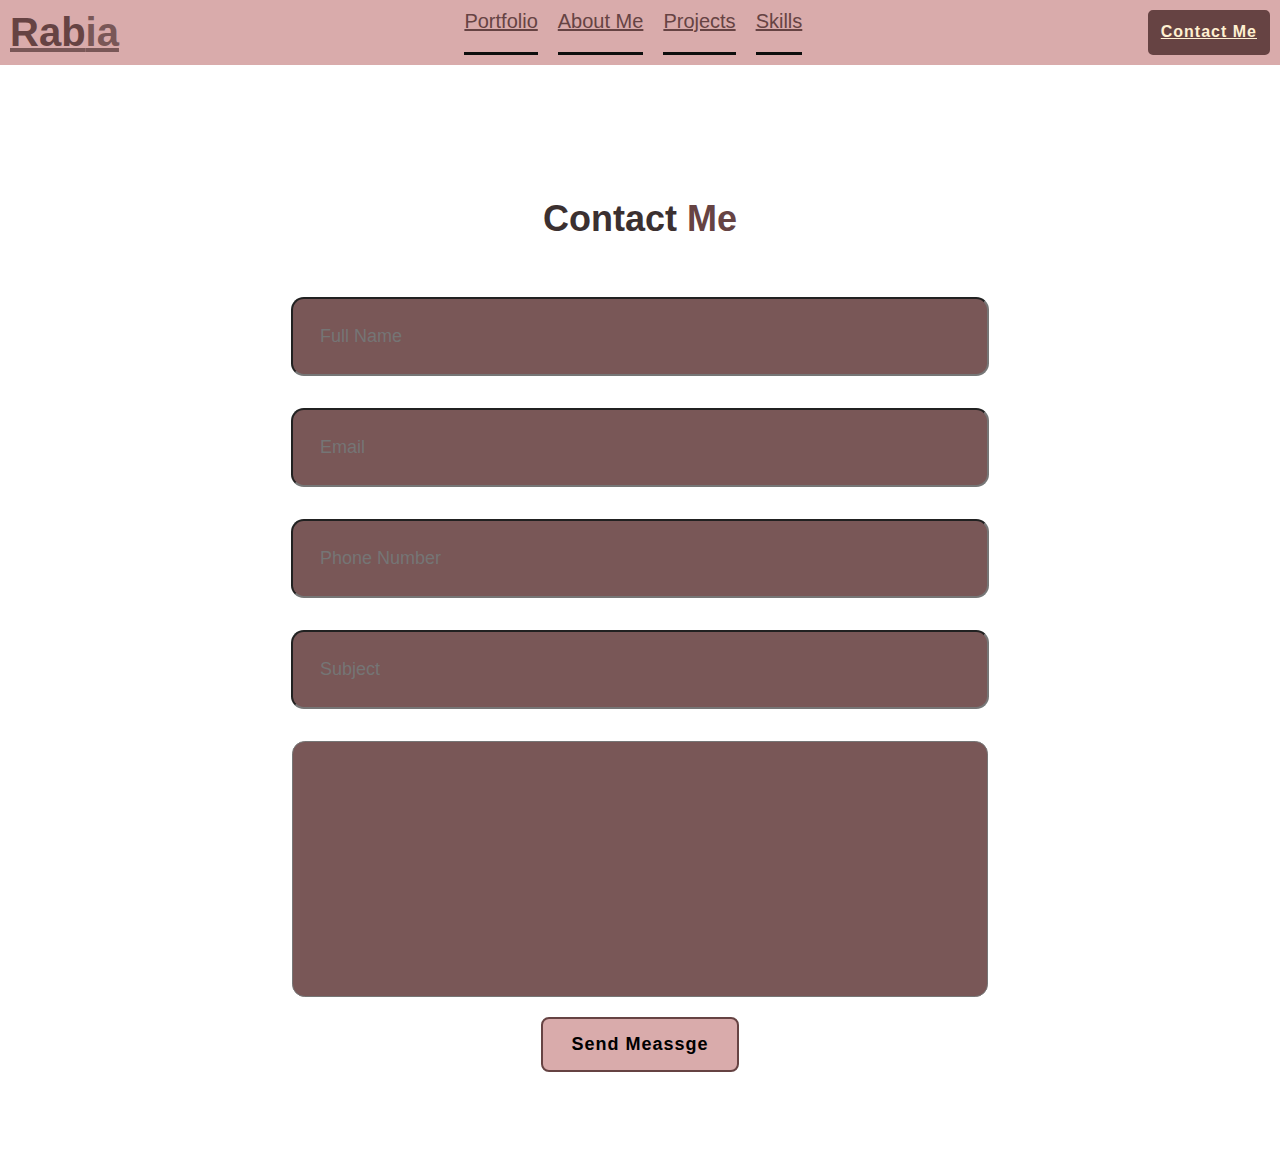
<file: contact.html>
<!DOCTYPE html>
<html lang="en">
<head>
    <meta charset="UTF-8">
    <meta name="viewport" content="width=device-width, initial-scale=1.0">
    <title>Contact Me</title>
    <link rel="stylesheet" href="style.css">
</head>
<body>
    <header class="header">
        <a href="#" class="logo"><span>Rab</span>ia</a>
    
        <navbar class="navbar">
            <a href=".//index.html" class="active">Portfolio</a>
            <a href="./about.html">About Me</a>
            <a href="./project.html">Projects</a>
            <a href="./skills.html">Skills</a>
        </navbar>
        <a href="#" class="contact"> Contact Me</a>
        </header>
        <section class="contact-form">
            <h2 class="contact-me">Contact <span>Me</span></h2>
            <form action="#">
    
                <div class="input-box">
                    <input type="text" placeholder="Full Name">
                    <input type="email" placeholder="Email">
                </div>
    
                <div class="input-box">
                    <input type="number" placeholder="Phone Number">
                    <input type="text" placeholder="Subject">
                </div>
    
                <textarea name="" id="" cols="30" rows="10" placeholder="Your Message">
                </textarea>
                <input type="submit" value="Send Meassge" class="btn-1">
            </form>
        </section>
        
</body>
</html>
</file>
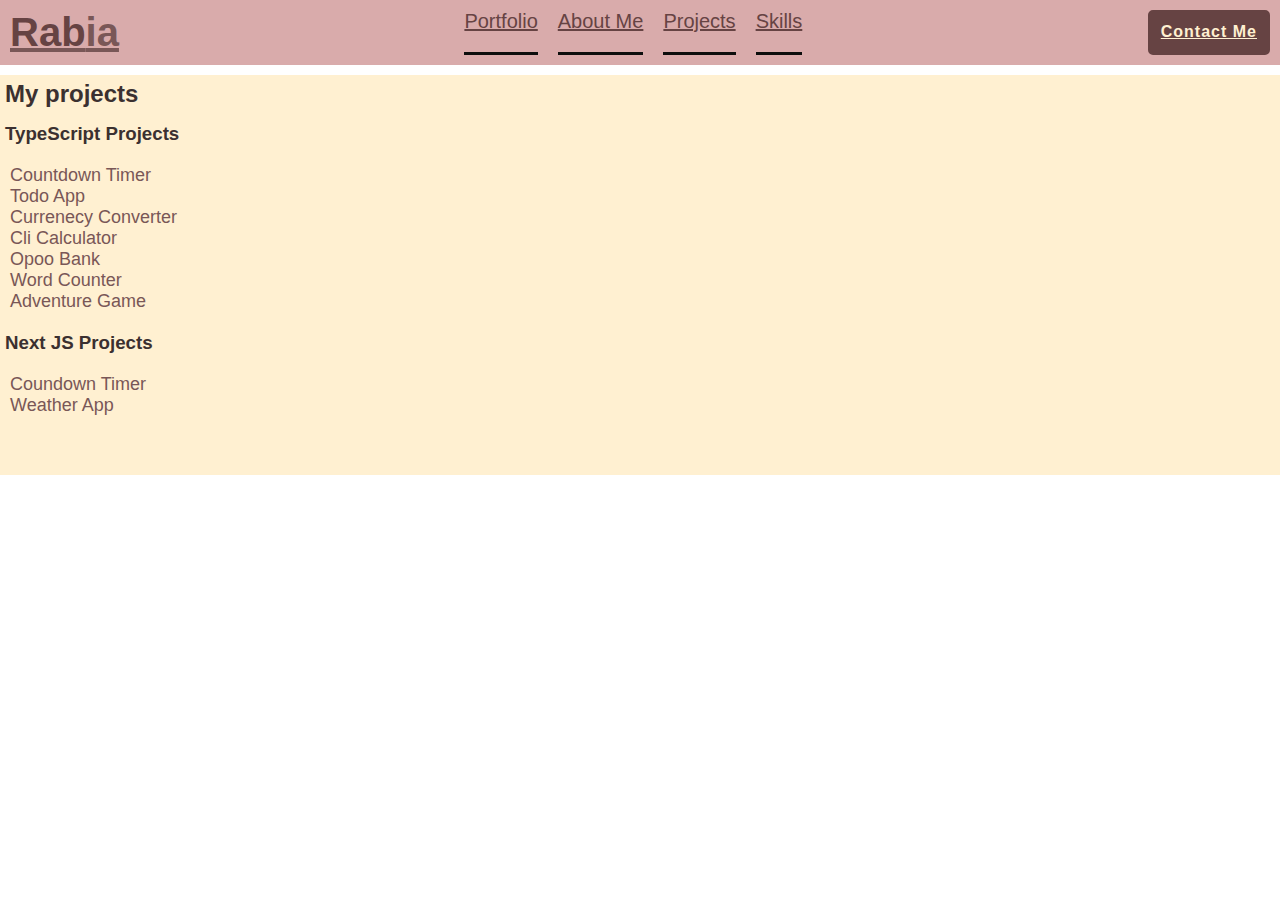
<file: project.html>
<!DOCTYPE html>
<html lang="en">
<head>
    <meta charset="UTF-8">
    <meta name="viewport" content="width=device-width, initial-scale=1.0">
    <title>projects</title>
    <link rel="stylesheet" href="style.css">
</head>
<body>
    <header class="header">
        <a href="#" class="logo"><span>Rab</span>ia</a>
    
        <navbar class="navbar">
            <a href=".//index.html" class="active">Portfolio</a>
            <a href="./about.html">About Me</a>
            <a href="#">Projects</a>
            <a href="./skills.html">Skills</a>
        
        </navbar>
        <a href="./contact.html" class="contact"> Contact Me</a>
        </header>
        <div  class="main">
        <h2 class="project">My projects</h2>
        
            <h3 class="project" >TypeScript Projects</h3>
            <ul class=" project-list" >
                <li> Countdown Timer </li>
                <li> Todo App</li>
                <li> Currenecy Converter</li>
                <li> Cli Calculator</li>
                <li> Opoo Bank</li>
                <li> Word Counter </li>
                <li> Adventure Game</li>
            </ul>
            <h3 class="project">Next JS Projects</h3>
            <ul class=" project-list">
                <li>Coundown Timer</li>
                <li>Weather App</li>
            </ul>
        </div>
    
</body>
</html>
</file>
<file: style.css>
*{
    padding: 0;
    margin: 0;

}
.header{
    padding: 35px 7%;
    background-color:#D9ABAB;
    display: flex;
    justify-content: space-between;
    align-content: center;
    z-index: 100;
}
.logo{
    font-size: 40px;
    font-weight: 600;
    color:#795757;
    transition: 0.3s ease;
}
.logo:hover{
    color: #795757;
    text-shadow:0 0 25px #0d0e0d;
    transform: scale (1.1);              

}
span{
    color: #664343;
}
.navbar a{
font-size: 20px;
color: #664343;
font-weight: 500;
margin: 0 20px;
border-bottom: 3px solid  #0d0e0d;
transition: o 3s ease;
}
.navbar a:hover,
.navabr a:active{
    color: #664343;
    border-bottom: 3px solid #D9ABAB;
}
.contact{
    padding: 10px 10px;
    background-color: #664343;
    color: #FFF0D1;
    border: 3px solid #664343;
    border-radius: 5px;
    letter-spacing: 1px;
    font-size: 16px;
    font-weight: 600;
}
.contact:hover{
    background-color: #FFF0D1;
    box-shadow: 0 20px #664343;
    color: #3B3030;
}
.home{
    width: 100%;
    min-height: 100vh;
    background-color: white;
    color: #3B3030;
    display: flex;
    align-items: center;
    gap: 7em;
    padding: 20px 5% 0;
}
.home-content{
    max-width: 800px;
}
.home-content h3{
    font-size: 42px;
    color: #3B3030;
}
.home-content h1{
    font-size: 62px;
    line-height: 1.2;
    color: #3B3030;
}
.home-content p{
    font-size: 18px;
    margin: 25px 0 30px;
    color: #3B3030;
}
.btn-box{
    width: 345px;
    display: flex;
    gap: 2em;
}
.btn-1{
    padding: 15px 28px;
    background-color: #D9ABAB;
    color: black;
    border: 2px solid #664343;
    border-radius: 8px;
    font-size: 18px ;
    letter-spacing: 1px;
    font-weight: 600;
    transition: 0.3s ease;
    cursor: pointer;
}
.btn-1:hover{
background-color: #795757;
color: black;
border: 2px solid #3B3030;
}
.btn-2{
    padding: 15px 28px;
    background-color: #3B3030;
    color: #D9ABAB;
    border: 2px solid #795757;
    border-radius: 8px;
    font-size: 18px;
    letter-spacing: 1px;
    font-weight: 600;
    cursor: pointer;
}
.btn-2:hover{
    background-color: white;
    color: #664343;
    border: 2px solid #3B3030;
}
.img-box img{
    border-radius: 20%;
    width: 300px;
    box-shadow: 0 0 25px #350512
}

.about{
    display: flex;
    align-items: center;
    justify-content: center;
    padding: 12% 8%;
    gap: 10em;
    background-color: #FFF0D1;
}
.about-img img{
    position: relative;
    width: 350px;
   border-radius: 50%;
   box-shadow: 0 0 25px #921A40;
}
.about-content h2{
    text-align: left;
    color: #3B3030;
    font-size: 42px;
}
.about-content h3{
    font-size: 62px;
    color: #3B3030;
}
.about-content p{
    color:#3B3030;
    font-size: 25px;
    margin: 2em ;
}
h5{
    color: #664343;
    font-size: 20px;
}
.contact-form h2{
    text-align: center;
    margin-top: 3em;
    margin-bottom: 1em;
    font-size: 36px;
    color: #3B3030;
}
.contact-form form{
    max-width: 50em;
    margin: 1rem auto;
    text-align: center;
    margin-bottom: 3em;
}
.contact-form form .input-box{
    display: flex;
    justify-content: center;
    flex-wrap: wrap;
}
.contact-form form .input-box input,
.contact-form form textarea{
    width: 80%;
    padding: 1.5em;
    font-size: 18px;
    color: #FFF0D1;
    background-color: #795757;
    border-radius: .8rem;
    margin: 1rem 0;
    resize: none;
}
.footer{
    position: relative;
    width: 100%;
    bottom: 0;
    background-color: #D9ABAB;
    padding: 48px 0;
}
.footer .social{
    text-align: center;
    padding-bottom: 25px;
    color: #3B3030;
}
.footer .social a{
    font-size: 24px;
    color: #3B3030;
    border: 2px solid #3B3030;
    width: 40px;
    height: 40px;
    line-height:38px ;
    display: inline-block;
    text-align: center;
    border-radius: 50%;
    margin: 0 8px;
    box-shadow: inset 0 0 10px #094b2c, 0 0 10px #094b2c;
    transition: 0.3s ease;
}
.footer .social a:hover{
    transform: scale(1.2) translateY(-10px);
    border: 2px solid #795757;
    color: #350512;
}
.footer ul{
    padding: 0;
    margin-top: 0;
    font-size: 18px;
    line-height: 1.6;
    margin-bottom: 0;
    text-align: center;
}
.project-list{
    padding: 10px;
    padding-right: 5px;
    margin-top: 5px;
    font-size: 18px;
    margin-bottom: 5px;
    text-align: left;
    color: #795757;
}
.project h1,h3 ,h2{
    color: #3B3030;
    margin-top: 5px;
    padding: 5px;

}
.main{
    height: 400px;
    background-color: #FFF0D1;
    margin-top: 10px;
}
.footer ul li a{
    color:#3B3030;
    border: 3px solid transparent;
    transition: 0.3s ease;
}
.footer ul li a:hover{
    border-bottom: 3px solid #3B3030;
}
.footer ul li{
    display: inline-block;
    padding: 0 15px;
}
.footer .copyright{
    font-size: 18px;
    margin-top:15px;
    text-align: center;
    color:#3B3030;
}


/*media query*/
/* Base styles for your layout */
body {
    font-family: Arial, sans-serif;
    margin: 0;
    padding: 0;
}

.header {
    display: flex;
    justify-content: space-between;
    padding: 10px;
}

.navbar {
    display: flex;
}

.navbar a {
    margin: 0 10px;
}

.home, .about, .contact-form, .footer {
    padding: 20px;
}

/* Media Queries */
@media only screen and (max-width: 200px), (max-height: 200px) {
    .header {
        flex-direction: column;
        align-items: center;
    }

    .navbar {
        flex-direction: column;
        align-items: center;
    }

    .navbar a {
        margin: 5px 0;
    }

    .home-content h1 {
        font-size: 12px; /* Adjust heading size */
    }

    .about-content h2 {
        font-size: 10px; /* Adjust about section heading */
    }

    .about-content p {
        font-size: 8px; /* Adjust paragraph size */
    }

    .contact-form input,
    .contact-form textarea {
        font-size: 8px; /* Smaller input text */
        padding: 3px; /* Smaller padding */
    }

    .btn-1, .btn-2 {
        font-size: 8px; /* Smaller button text */
        padding: 5px 10px; /* Smaller button padding */
    }

    .footer {
        text-align: center;
    }

    .footer .list {
        display: flex;
        flex-direction: column;
        align-items: center;
    }

    .footer .list li {
        margin: 5px 0;
    }

    .footer .social a {
        font-size: 10px; /* Smaller social icons */
    }
}

/* Additional Media Queries for larger breakpoints */
@media only screen and (max-width: 768px) {
    /* Styles for tablets or larger mobile devices */
    .header {
        flex-direction: column;
    }

    .home-content h1 {
        font-size: 18px; /* Slightly larger heading size */
    }
}

/* Add more media queries as needed for different breakpoints */
/* Base styles for images */
.img-box img, .about-img img {
    width: 100%; /* Make images responsive */
    height: auto; /* Maintain aspect ratio */
    max-width: 400px; /* Limit maximum width for larger screens */
}

/* Media Query for very small screens (max width and height of 200px) */
@media only screen and (max-width: 200px), (max-height: 200px) {
    .img-box img, .about-img img {
        width: 100%; /* Take full width */
        height: auto; /* Maintain aspect ratio */
        max-width: none; /* Remove max-width restriction */
    }
}

/* Additional Media Query for smaller devices (e.g., up to 768px) */
@media only screen and (max-width: 768px) {
    .img-box img, .about-img img {
        width: 100%; /* Still responsive */
        height: auto; /* Maintain aspect ratio */
        max-width: 300px; /* Limit maximum width for tablets */
    }
}
/* Base styles for home and about sections */
.home, .about {
    display: flex;
    justify-content: space-between;
    align-items: center;
    padding: 20px;
}

.home-content, .about-content {
    flex: 1;
    margin: 10px;
}

.img-box, .about-img {
    flex: 1;
    margin: 10px;
}

/* Responsive styles for home and about sections */
@media only screen and (max-width: 768px) {
    .home, .about {
        flex-direction: column; /* Stack elements vertically on smaller screens */
        align-items: center; /* Center align content */
    }

    .home-content, .about-content {
        text-align: center; /* Center text */
        margin: 0; /* Reset margin */
    }

    .home-content h1 {
        font-size: 24px; /* Adjust heading size */
    }

    .about-content h2 {
        font-size: 20px; /* Adjust about section heading */
    }

    .about-content p {
        font-size: 16px; /* Adjust paragraph size */
    }

    .img-box img, .about-img img {
        width: 80%; /* Make images smaller on smaller screens */
        max-width: 300px; /* Limit maximum width */
    }
}

/* Media Query for very small screens (max width and height of 200px) */
@media only screen and (max-width: 200px), (max-height: 200px) {
    .home, .about {
        flex-direction: column; /* Stack elements */
        align-items: center; /* Center content */
    }

    .home-content h1 {
        font-size: 16px; /* Smaller heading size */
    }

    .about-content h2 {
        font-size: 14px; /* Smaller about section heading */
    }

    .about-content p {
        font-size: 10px; /* Smaller paragraph size */
    }

    .img-box img, .about-img img {
        width: 100%; /* Full width */
        height: auto; /* Maintain aspect ratio */
        max-width: none; /* Remove max-width restriction */
    }
}
</file>
